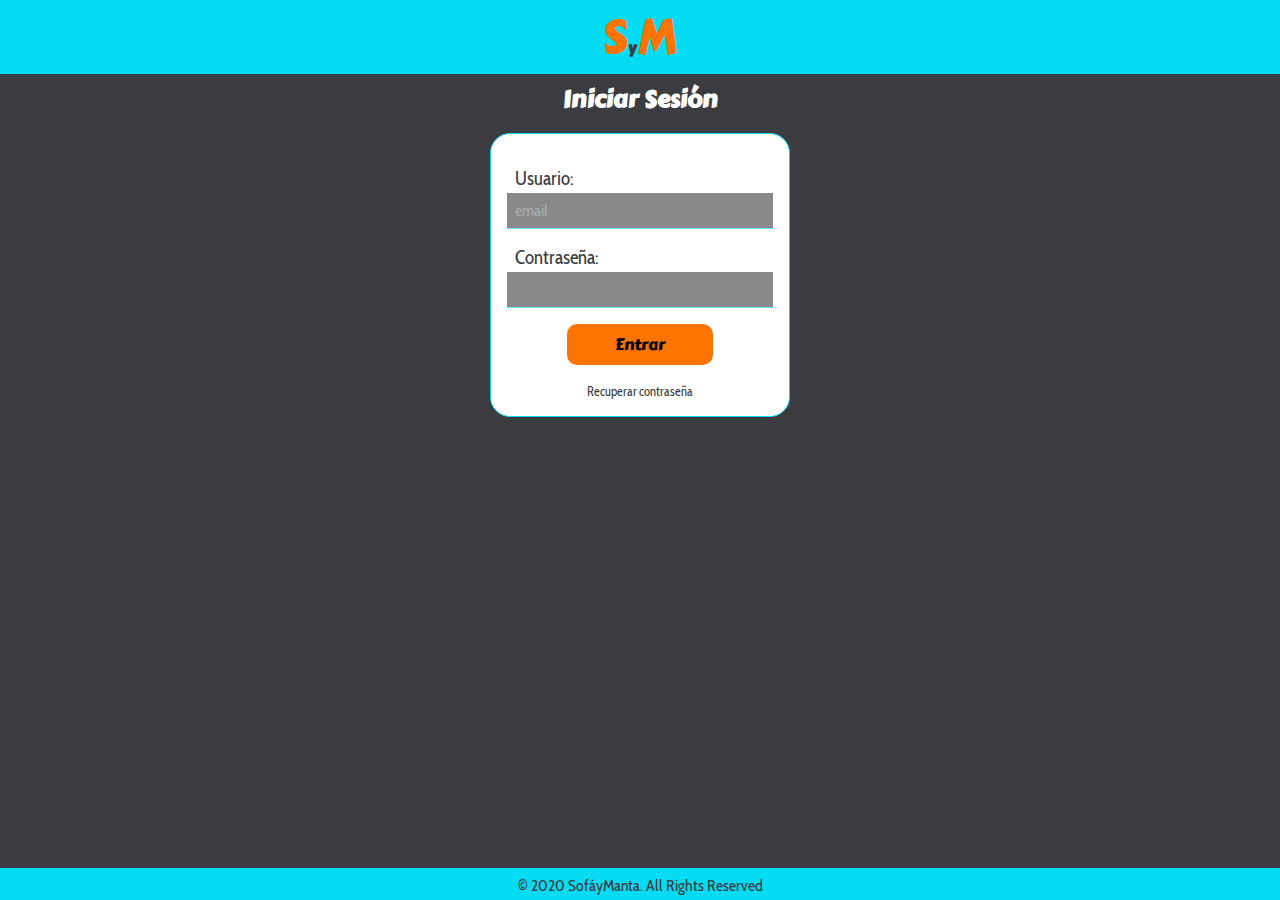
<file: index.html>
<!DOCTYPE html>
<html lang="en">
<head>
    <meta charset="UTF-8">
    <meta name="viewport" content="width=device-width, initial-scale=1.0">
    <title>Iniciar Sesión</title>
    <link rel="stylesheet" href="./css/reset.css">
    <link rel="stylesheet" href="./css/index.css">
    
</head>
<body>
    <header class="header-index">
        <div class="logo">S<span>y</span>M</div>
    </header>
    <main>
        <h1 class="index-title">Iniciar Sesión</h1>
        <div class="formulario" id="formulario">
            <form action="./home.html" method="get" class="contact-form">
                    <p>
                        <label for="name">Usuario:</label>
                        <input type="email" name="name" id="name" placeholder="email" required>
                    </p>
                    <p>
                        <label for="password">Contraseña:</label>
                        <input type="password" name="password" id="password"  required>
                    </p>
                    <p class="button" id="button">
                        <input type="submit" value="Entrar">
                    </p>
            </form>
            <p>
                <a href="./recover.html">Recuperar contraseña</a> 
            </p>
        </div>
    </main>
    <footer>
        <p>
            <a>© 2020 SofáyManta. All Rights Reserved</a>
        </p>
    </footer>
</body>
</html>
</file>
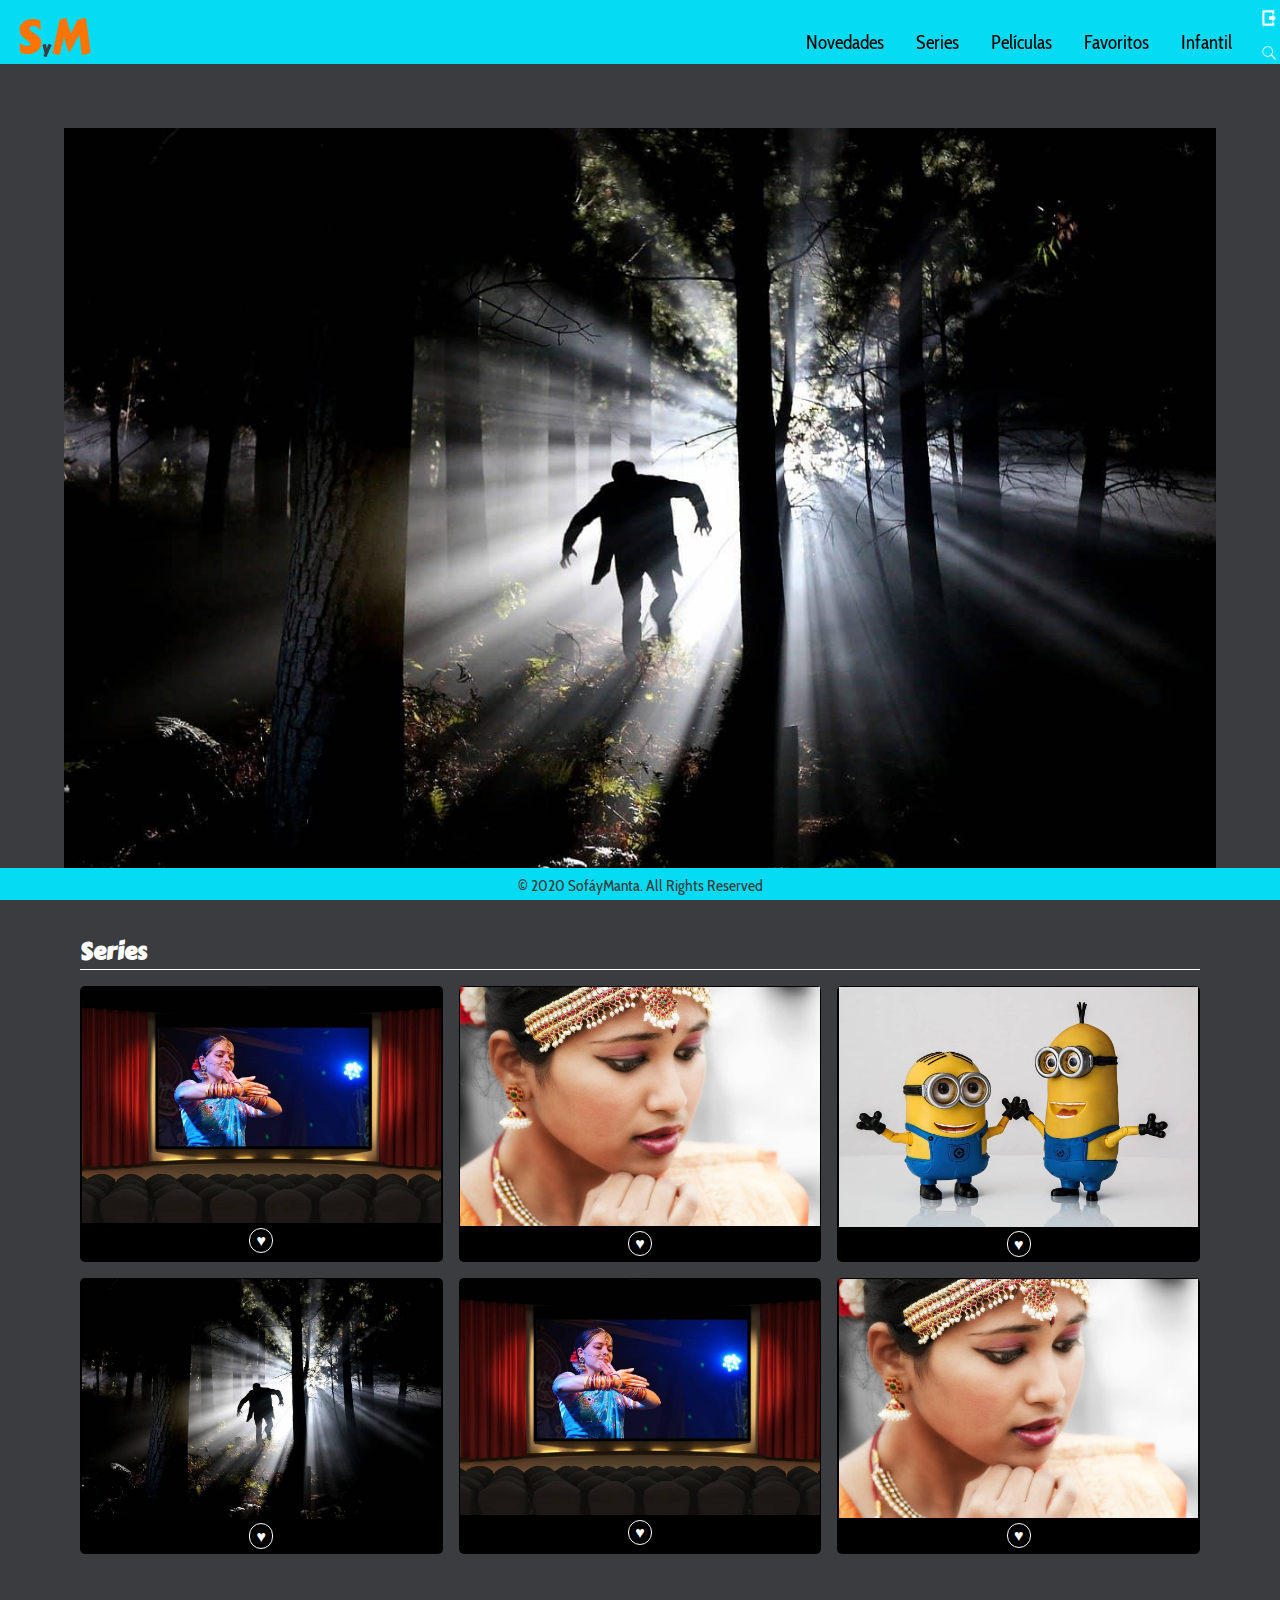
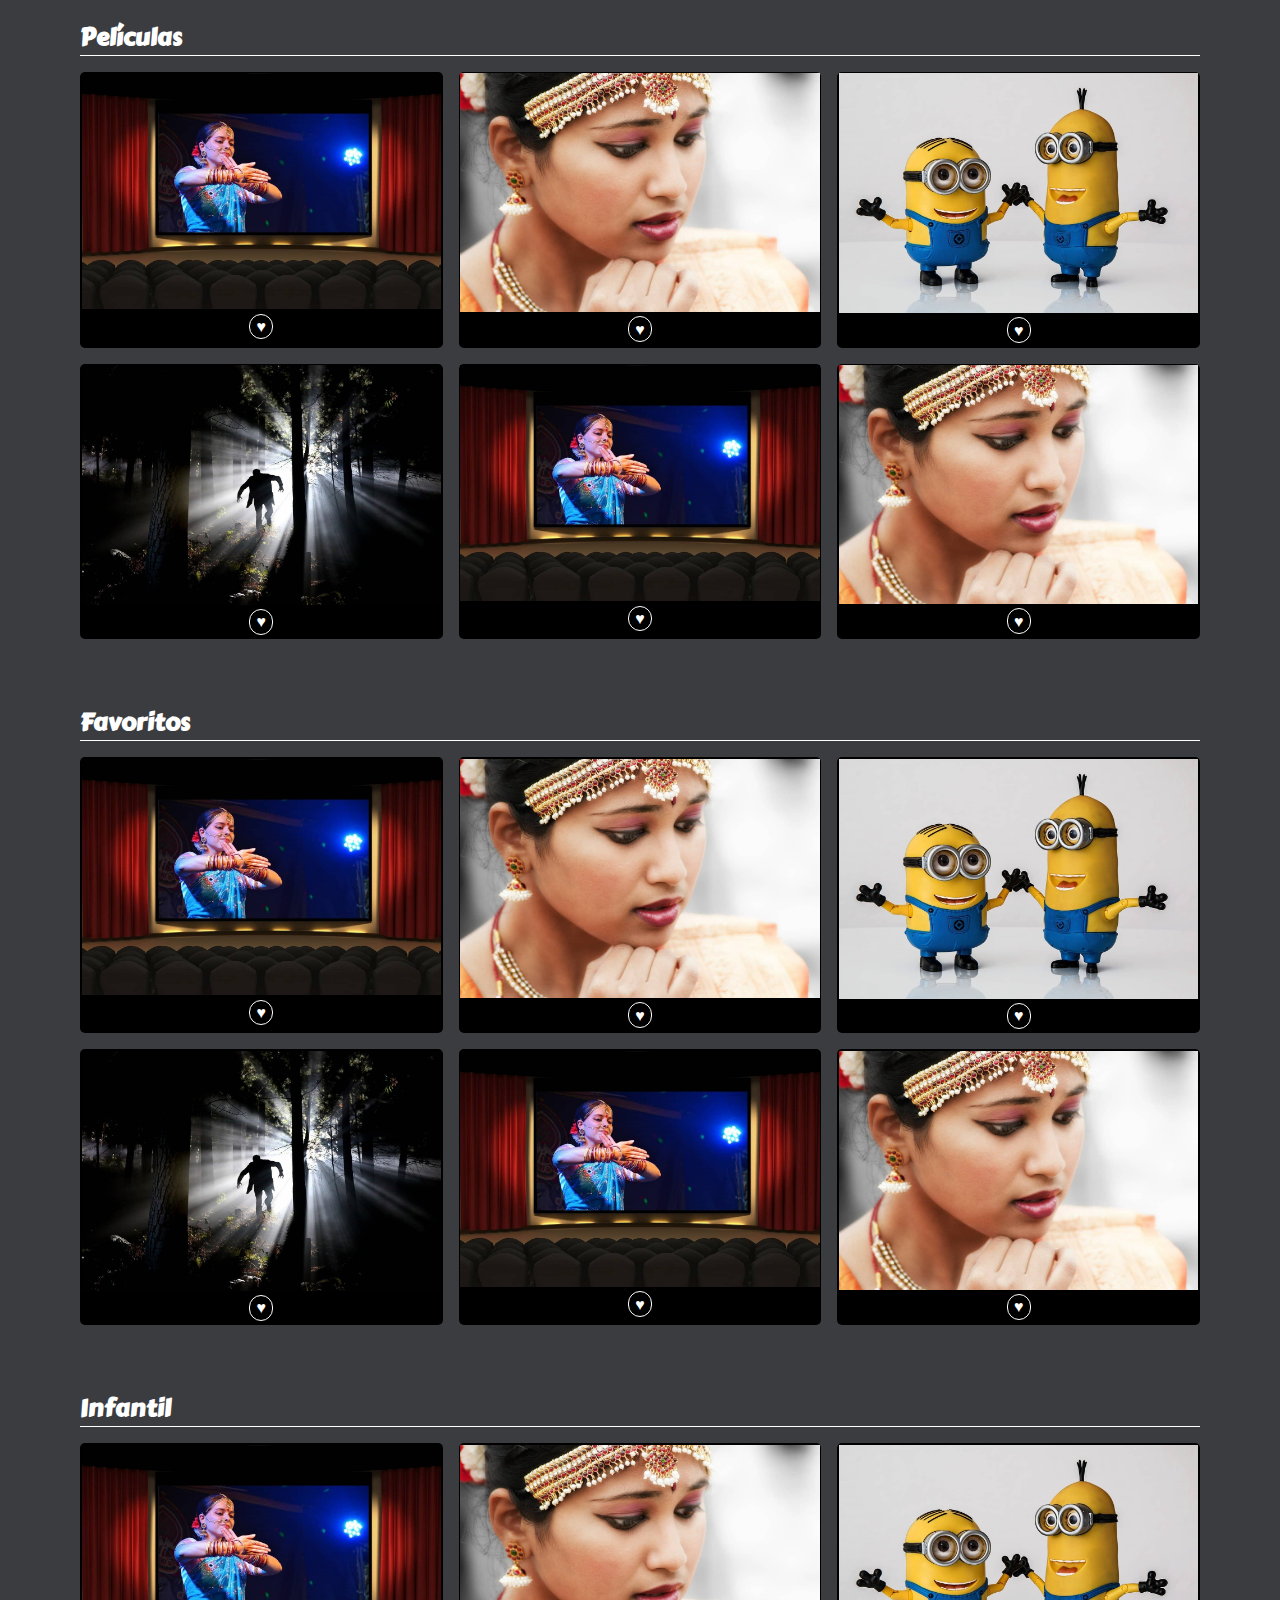
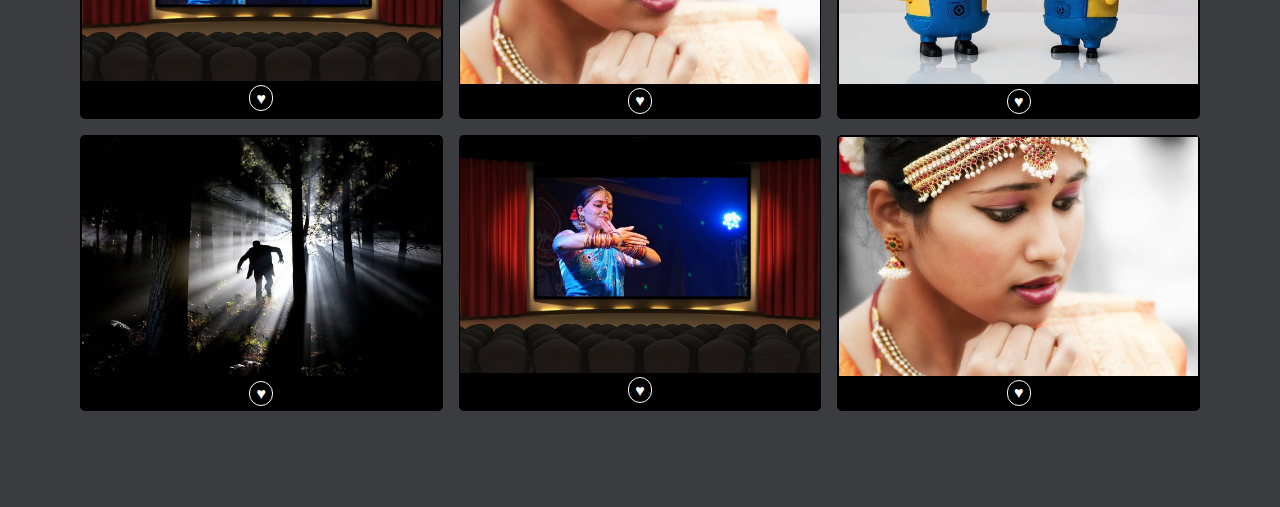
<file: home.html>
<!DOCTYPE html>
<html lang="en">
<head>
    <meta charset="UTF-8">
    <meta name="viewport" content="width=device-width, initial-scale=1.0">
    <title>Home</title>
    <link rel="stylesheet" href="./css/reset.css">
    <link rel="stylesheet" href="./css/home.css">
</head>
<body>
    <nav class="navbar" id="navbar">
        <div class="logo">S<span>y</span>M</div>

        <input type="checkbox" name="menu" id="menu">
        <label for="menu" class="menu-label"></label>

        <ul class="navbar-list">
            <li class="navbar-item"><a href="#novedades">Novedades</a></li>
            <li class="navbar-item"><a href="#series">Series</a></li>
            <li class="navbar-item"><a href="#peliculas">Películas</a></li>
            <li class="navbar-item"><a href="#favoritos">Favoritos</a></li>
            <li class="navbar-item"><a href="#infantil">Infantil</a></li>
        </ul>
        <input type="checkbox" name="search" id="search">
        <label for="search" class="search-label"></label>
        <input type="search" name="input-search" class="search-holder">

        <div class="logout-icon"> 
            <a href="index.html"> <img src="./images/logout.png" alt="Salir"></a>
        </div>
    </nav>

    <header>
        <div id="novedades" class="carrusel">
            <div class=slide>
                <div class="slider-item">
                    <img src="./images/eery-1648250_1280 (1).jpg" alt="peliculas">
                </div>
            </div>
        </div>
    </header>

    <main>
        <section id="series">
            <h1>Series</h1>
            <div class="grid-container">
                <article class="grid-item">

                    <div class="images" id="images">
                        <a href="./detail.html">
                            <img src="./images/bollywood-1687410_1280 (1).jpg" alt="Imagen serie">
                            <div class="info">
                                <h2>Dos tontos muy tontos</h2>
                                <h3>comedia</h3>
                                <h3>1994</h3>
                                <h3>Sinopsis</h3>
                                <p>
                                    Dos amigos increiblemente tontos emprenden un alocado viaje por el país para devolver un 
                                    maletín lleno de dinero a su dueña.
                                </p>
                            </div>
                        </a>
                    </div>
                    
                    <div class="like">
                        <input type="checkbox" name="heart" id="heart1" class="heart">
                        <label for="heart1" class="heart-icon"></label>
                    </div>
                </article>
                <article class="grid-item">
                    <div class="images">
                        <a href="./detail.html">
                            <img src="./images/indian-622358_1280 (1).jpg" alt="Imagen serie">
                            <div class="info">
                                <h2>Dos tontos muy tontos</h2>
                                <h3>comedia</h3>
                                <h3>1994</h3>
                                <h3>Sinopsis</h3>
                                <p>
                                    Dos amigos increiblemente tontos emprenden un alocado viaje por el país para devolver un 
                                    maletín lleno de dinero a su dueña
                                </p>
                            </div>
                        </a>
                    </div>
                    <div class="like">
                        <input type="checkbox" name="heart2" id="heart2" class="heart">
                        <label for="heart2" class="heart-icon"></label>
                    </div>
                </article>
                <article class="grid-item">
                    <div class="images">
                        <a href="./detail.html">
                            <img src="./images/dancing-dave-minion-510835_1280 (1).jpg" alt="Imagen serie">
                            <div class="info">
                                <h2>Dos tontos muy tontos</h2>
                                <h3>comedia</h3>
                                <h3>1994</h3>
                                <h3>Sinopsis</h3>
                                <p>
                                    Dos amigos increiblemente tontos emprenden un alocado viaje por el país para devolver un 
                                    maletín lleno de dinero a su dueña
                                </p>
                            </div>
                        </a>
                    </div>
                    <div class="like">
                        <input type="checkbox" name="heart3" id="heart3" class="heart">
                        <label for="heart3" class="heart-icon" id="heart-icon"> </label>
                    </div>
                </article>
                <article class="grid-item">
                    <div class="images">
                        <a href="./detail.html">
                            <img src="./images/eery-1648250_1280 (1).jpg" alt="Imagen serie">
                            <div class="info">
                                <h2>Dos tontos muy tontos</h2>
                                <h3>comedia</h3>
                                <h3>1994</h3>
                                <h3>Sinopsis</h3>
                                <p>
                                    Dos amigos increiblemente tontos emprenden un alocado viaje por el país para devolver un 
                                    maletín lleno de dinero a su dueña
                                </p>
                            </div>
                        </a>
                    </div>
                    <div class="like">
                        <input type="checkbox" name="heart" id="heart4" class="heart">
                        <label for="heart4" class="heart-icon"></label>
                    </div>
                </article>
                <article class="grid-item">
                    <div class="images">
                        <a href="./detail.html">
                            <img src="./images/bollywood-1687410_1280 (1).jpg" alt="Imagen serie">
                            <div class="info">
                                <h2>Dos tontos muy tontos</h2>
                                <h3>comedia</h3>
                                <h3>1994</h3>
                                <h3>Sinopsis</h3>
                                <p>
                                    Dos amigos increiblemente tontos emprenden un alocado viaje por el país para devolver un 
                                    maletín lleno de dinero a su dueña.
                                </p>
                            </div>
                        </a>
                    </div>
                        <div class="like">
                        <input type="checkbox" name="heart" id="heart5" class="heart">
                        <label for="heart5" class="heart-icon"> </label>
                    </div>
                </article>
                <article class="grid-item">
                    <div class="images">
                        <a href="./detail.html">
                            <img src="./images/indian-622358_1280 (1).jpg" alt="Imagen serie">
                            <div class="info">
                                <h2>Dos tontos muy tontos</h2>
                                <h3>comedia</h3>
                                <h3>1994</h3>
                                <h3>Sinopsis</h3>
                                <p>
                                    Dos amigos increiblemente tontos emprenden un alocado viaje por el país para devolver un 
                                    maletín lleno de dinero a su dueña
                                </p>
                            </div>
                        </a>
                    </div>
                        <div class="like">
                        <input type="checkbox" name="heart" id="heart6" class="heart">
                        <label for="heart6" class="heart-icon"></label>
                    </div>
                </article>
            </div>
        </section>
        
        <section id="peliculas">
            <h1>Películas</h1>
            <div class="grid-container">
                <article class="grid-item">
                    <div class="images" id="images">
                        <a href="./detail.html">
                            <img src="./images/bollywood-1687410_1280 (1).jpg" alt="Imagen serie">
                            <div class="info">
                                <h2>Dos tontos muy tontos</h2>
                                <h3>comedia</h3>
                                <h3>1994</h3>
                                <h3>Sinopsis</h3>
                                <p>
                                    Dos amigos increiblemente tontos emprenden un alocado viaje por el país para devolver un 
                                    maletín lleno de dinero a su dueña.
                                </p>
                            </div>
                        </a>
                    </div>
                    <div class="like">
                        <input type="checkbox" name="heart" id="heart7" class="heart">
                        <label for="heart7" class="heart-icon"></label>
                    </div>
                </article>
                <article class="grid-item">
                    <div class="images">
                        <a href="./detail.html">
                            <img src="./images/indian-622358_1280 (1).jpg" alt="Imagen serie">
                            <div class="info">
                                <h2>Dos tontos muy tontos</h2>
                                <h3>comedia</h3>
                                <h3>1994</h3>
                                <h3>Sinopsis</h3>
                                <p>
                                    Dos amigos increiblemente tontos emprenden un alocado viaje por el país para devolver un 
                                    maletín lleno de dinero a su dueña
                                </p>
                            </div>
                        </a>
                    </div>
                    <div class="like">
                        <input type="checkbox" name="heart" id="heart8" class="heart">
                        <label for="heart8" class="heart-icon"></label>
                    </div>
                </article>
                <article class="grid-item">
                    <div class="images">
                        <a href="./detail.html">
                            <img src="./images/dancing-dave-minion-510835_1280 (1).jpg" alt="Imagen serie">
                            <div class="info">
                                <h2>Dos tontos muy tontos</h2>
                                <h3>comedia</h3>
                                <h3>1994</h3>
                                <h3>Sinopsis</h3>
                                <p>
                                    Dos amigos increiblemente tontos emprenden un alocado viaje por el país para devolver un 
                                    maletín lleno de dinero a su dueña
                                </p>
                            </div>
                        </a>
                    </div>
                    <div class="like">
                        <input type="checkbox" name="heart3" id="heart9" class="heart">
                        <label for="heart9" class="heart-icon" id="heart-icon"> </label>
                    </div>
                </article>
                <article class="grid-item">
                    <div class="images">
                        <a href="./detail.html">
                            <img src="./images/eery-1648250_1280 (1).jpg" alt="Imagen serie">
                            <div class="info">
                                <h2>Dos tontos muy tontos</h2>
                                <h3>comedia</h3>
                                <h3>1994</h3>
                                <h3>Sinopsis</h3>
                                <p>
                                    Dos amigos increiblemente tontos emprenden un alocado viaje por el país para devolver un 
                                    maletín lleno de dinero a su dueña
                                </p>
                            </div>
                        </a>
                    </div>
                    <div class="like">
                        <input type="checkbox" name="heart" id="heart10" class="heart">
                        <label for="heart10" class="heart-icon"></label>
                    </div>
                </article>
                <article class="grid-item">
                    <div class="images">
                        <a href="./detail.html">
                            <img src="./images/bollywood-1687410_1280 (1).jpg" alt="Imagen serie">
                            <div class="info">
                                <h2>Dos tontos muy tontos</h2>
                                <h3>comedia</h3>
                                <h3>1994</h3>
                                <h3>Sinopsis</h3>
                                <p>
                                    Dos amigos increiblemente tontos emprenden un alocado viaje por el país para devolver un 
                                    maletín lleno de dinero a su dueña.
                                </p>
                            </div>
                        </a>
                    </div>
                        <div class="like">
                        <input type="checkbox" name="heart" id="heart11" class="heart">
                        <label for="heart11" class="heart-icon"> </label>
                    </div>
                </article>
                <article class="grid-item">
                    <div class="images">
                        <a href="./detail.html">
                            <img src="./images/indian-622358_1280 (1).jpg" alt="Imagen serie">
                            <div class="info">
                                <h2>Dos tontos muy tontos</h2>
                                <h3>comedia</h3>
                                <h3>1994</h3>
                                <h3>Sinopsis</h3>
                                <p>
                                    Dos amigos increiblemente tontos emprenden un alocado viaje por el país para devolver un 
                                    maletín lleno de dinero a su dueña
                                </p>
                            </div>
                        </a>
                    </div>
                        <div class="like">
                        <input type="checkbox" name="heart" id="heart12" class="heart">
                        <label for="heart12" class="heart-icon"></label>
                    </div>
                </article>
            </div>
        </section>

        <section id="favoritos">
            <h1>Favoritos</h1>
            <div class="grid-container">
                <article class="grid-item">
                    <div class="images" id="images">
                        <a href="./detail.html">
                            <img src="./images/bollywood-1687410_1280 (1).jpg" alt="Imagen serie">
                            <div class="info">
                                <h2>Dos tontos muy tontos</h2>
                                <h3>comedia</h3>
                                <h3>1994</h3>
                                <h3>Sinopsis</h3>
                                <p>
                                    Dos amigos increiblemente tontos emprenden un alocado viaje por el país para devolver un 
                                    maletín lleno de dinero a su dueña.
                                </p>
                            </div>
                        </a>
                    </div>
                    <div class="like">
                        <input type="checkbox" name="heart" id="heart114" class="heart">
                        <label for="heart114" class="heart-icon"></label>
                    </div>
                </article>
                <article class="grid-item">
                    <div class="images">
                        <a href="./detail.html">
                            <img src="./images/indian-622358_1280 (1).jpg" alt="Imagen serie">
                            <div class="info">
                                <h2>Dos tontos muy tontos</h2>
                                <h3>comedia</h3>
                                <h3>1994</h3>
                                <h3>Sinopsis</h3>
                                <p>
                                    Dos amigos increiblemente tontos emprenden un alocado viaje por el país para devolver un 
                                    maletín lleno de dinero a su dueña
                                </p>
                            </div>
                        </a>
                    </div>
                    <div class="like">
                        <input type="checkbox" name="heart2" id="heart14" class="heart">
                        <label for="heart14" class="heart-icon"></label>
                    </div>
                </article>
                <article class="grid-item">
                    <div class="images">
                        <a href="./detail.html">
                            <img src="./images/dancing-dave-minion-510835_1280 (1).jpg" alt="Imagen serie">
                            <div class="info">
                                <h2>Dos tontos muy tontos</h2>
                                <h3>comedia</h3>
                                <h3>1994</h3>
                                <h3>Sinopsis</h3>
                                <p>
                                    Dos amigos increiblemente tontos emprenden un alocado viaje por el país para devolver un 
                                    maletín lleno de dinero a su dueña
                                </p>
                            </div>
                        </a>
                    </div>
                    <div class="like">
                        <input type="checkbox" name="heart3" id="heart15" class="heart">
                        <label for="heart15" class="heart-icon" id="heart-icon"> </label>
                    </div>
                </article>
                <article class="grid-item">
                    <div class="images">
                        <a href="./detail.html">
                            <img src="./images/eery-1648250_1280 (1).jpg" alt="Imagen serie">
                            <div class="info">
                                <h2>Dos tontos muy tontos</h2>
                                <h3>comedia</h3>
                                <h3>1994</h3>
                                <h3>Sinopsis</h3>
                                <p>
                                    Dos amigos increiblemente tontos emprenden un alocado viaje por el país para devolver un 
                                    maletín lleno de dinero a su dueña
                                </p>
                            </div>
                        </a>
                    </div>
                    <div class="like">
                        <input type="checkbox" name="heart" id="heart16" class="heart">
                        <label for="heart16" class="heart-icon"></label>
                    </div>
                </article>
                <article class="grid-item">
                    <div class="images">
                        <a href="./detail.html">
                            <img src="./images/bollywood-1687410_1280 (1).jpg" alt="Imagen serie">
                            <div class="info">
                                <h2>Dos tontos muy tontos</h2>
                                <h3>comedia</h3>
                                <h3>1994</h3>
                                <h3>Sinopsis</h3>
                                <p>
                                    Dos amigos increiblemente tontos emprenden un alocado viaje por el país para devolver un 
                                    maletín lleno de dinero a su dueña.
                                </p>
                            </div>
                        </a>
                    </div>
                        <div class="like">
                        <input type="checkbox" name="heart" id="heart17" class="heart">
                        <label for="heart17" class="heart-icon"> </label>
                    </div>
                </article>
                <article class="grid-item">
                    <div class="images">
                        <a href="./detail.html">
                            <img src="./images/indian-622358_1280 (1).jpg" alt="Imagen serie">
                            <div class="info">
                                <h2>Dos tontos muy tontos</h2>
                                <h3>comedia</h3>
                                <h3>1994</h3>
                                <h3>Sinopsis</h3>
                                <p>
                                    Dos amigos increiblemente tontos emprenden un alocado viaje por el país para devolver un 
                                    maletín lleno de dinero a su dueña
                                </p>
                            </div>
                        </a>
                    </div>
                        <div class="like">
                        <input type="checkbox" name="heart" id="heart18" class="heart">
                        <label for="heart18" class="heart-icon"></label>
                    </div>
                </article>
            </div>
        </section>

        <section id="infantil">
            <h1>Infantil</h1>
            <div class="grid-container">
                <article class="grid-item">
                    <div class="images" id="images">
                        <a href="./detail.html">
                            <img src="./images/bollywood-1687410_1280 (1).jpg" alt="Imagen serie">
                            <div class="info">
                                <h2>Dos tontos muy tontos</h2>
                                <h3>comedia</h3>
                                <h3>1994</h3>
                                <h3>Sinopsis</h3>
                                <p>
                                    Dos amigos increiblemente tontos emprenden un alocado viaje por el país para devolver un 
                                    maletín lleno de dinero a su dueña.
                                </p>
                            </div>
                        </a>
                    </div>
                    <div class="like">
                        <input type="checkbox" name="heart" id="heart25" class="heart">
                        <label for="heart25" class="heart-icon"></label>
                    </div>
                </article>
                <article class="grid-item">
                    <div class="images">
                        <a href="./detail.html">
                            <img src="./images/indian-622358_1280 (1).jpg" alt="Imagen serie">
                            <div class="info">
                                <h2>Dos tontos muy tontos</h2>
                                <h3>comedia</h3>
                                <h3>1994</h3>
                                <h3>Sinopsis</h3>
                                <p>
                                    Dos amigos increiblemente tontos emprenden un alocado viaje por el país para devolver un 
                                    maletín lleno de dinero a su dueña
                                </p>
                            </div>
                        </a>
                    </div>
                    <div class="like">
                        <input type="checkbox" name="heart19" id="heart19" class="heart">
                        <label for="heart19" class="heart-icon"></label>
                    </div>
                </article>
                <article class="grid-item">
                    <div class="images">
                        <a href="./detail.html">
                            <img src="./images/dancing-dave-minion-510835_1280 (1).jpg" alt="Imagen serie">
                            <div class="info">
                                <h2>Dos tontos muy tontos</h2>
                                <h3>comedia</h3>
                                <h3>1994</h3>
                                <h3>Sinopsis</h3>
                                <p>
                                    Dos amigos increiblemente tontos emprenden un alocado viaje por el país para devolver un 
                                    maletín lleno de dinero a su dueña
                                </p>
                            </div>
                        </a>
                    </div>
                    <div class="like">
                        <input type="checkbox" name="heart20" id="heart20" class="heart">
                        <label for="heart20" class="heart-icon" id="heart-icon"> </label>
                    </div>
                </article>
                <article class="grid-item">
                    <div class="images">
                        <a href="./detail.html">
                            <img src="./images/eery-1648250_1280 (1).jpg" alt="Imagen serie">
                            <div class="info">
                                <h2>Dos tontos muy tontos</h2>
                                <h3>comedia</h3>
                                <h3>1994</h3>
                                <h3>Sinopsis</h3>
                                <p>
                                    Dos amigos increiblemente tontos emprenden un alocado viaje por el país para devolver un 
                                    maletín lleno de dinero a su dueña
                                </p>
                            </div>
                        </a>
                    </div>
                    <div class="like">
                        <input type="checkbox" name="heart" id="heart21" class="heart">
                        <label for="heart21" class="heart-icon"></label>
                    </div>
                </article>
                <article class="grid-item">
                    <div class="images">
                        <a href="./detail.html">
                            <img src="./images/bollywood-1687410_1280 (1).jpg" alt="Imagen serie">
                            <div class="info">
                                <h2>Dos tontos muy tontos</h2>
                                <h3>comedia</h3>
                                <h3>1994</h3>
                                <h3>Sinopsis</h3>
                                <p>
                                    Dos amigos increiblemente tontos emprenden un alocado viaje por el país para devolver un 
                                    maletín lleno de dinero a su dueña.
                                </p>
                            </div>
                        </a>
                    </div>
                        <div class="like">
                        <input type="checkbox" name="heart" id="heart22" class="heart">
                        <label for="heart22" class="heart-icon"> </label>
                    </div>
                </article>
                <article class="grid-item">
                    <div class="images">
                        <a href="./detail.html">
                            <img src="./images/indian-622358_1280 (1).jpg" alt="Imagen serie">
                            <div class="info">
                                <h2>Dos tontos muy tontos</h2>
                                <h3>comedia</h3>
                                <h3>1994</h3>
                                <h3>Sinopsis</h3>
                                <p>
                                    Dos amigos increiblemente tontos emprenden un alocado viaje por el país para devolver un 
                                    maletín lleno de dinero a su dueña
                                </p>
                            </div>
                        </a>
                    </div>
                        <div class="like">
                        <input type="checkbox" name="heart" id="heart23" class="heart">
                        <label for="heart23" class="heart-icon"></label>
                    </div>
                </article>
            </div>
        </section>
        
    </main>
    
    <footer>
        <p>
            <a>© 2020 SofáyManta. All Rights Reserved</a>
        </p>
    </footer>
</body>
</html>
</file>
<file: css/index.css>
@import url(./variables.css);
@import url(./styles.css);
@import url(./header.css);
@import url(./footer.css );
@import url(./logo.css);
@import url(./form.css);


.header-index {
    background: var(--blue-color);
    position: absolute;
    top:0;
    width: 100%;
    margin:0;
}

.index-title {
    font-family: titulos;
    font-size: 1.5rem;
    text-align: center;
    padding: 1rem 0 0 0;
    color: white;
    border: none;
}
</file>
<file: css/home.css>
@import url(./variables.css);
@import url(./logo.css);
@import url(./navbar.css);
@import url(./search.css);
@import url(./header.css);
@import url(./burguer.css);
@import url(./items.css);
@import url(./footer.css );
@import url(./styles.css);



#novedades {
    padding-top: var(--navbar-height);
}

#infantil{
    margin-bottom: var(--footer-height);
    padding-bottom: 2rem;
}
#series{
    padding-top: 0;
}

.series-item {
    color: white;
}

.slider-item{
    max-width: 90%;
    margin: auto;
}
</file>
